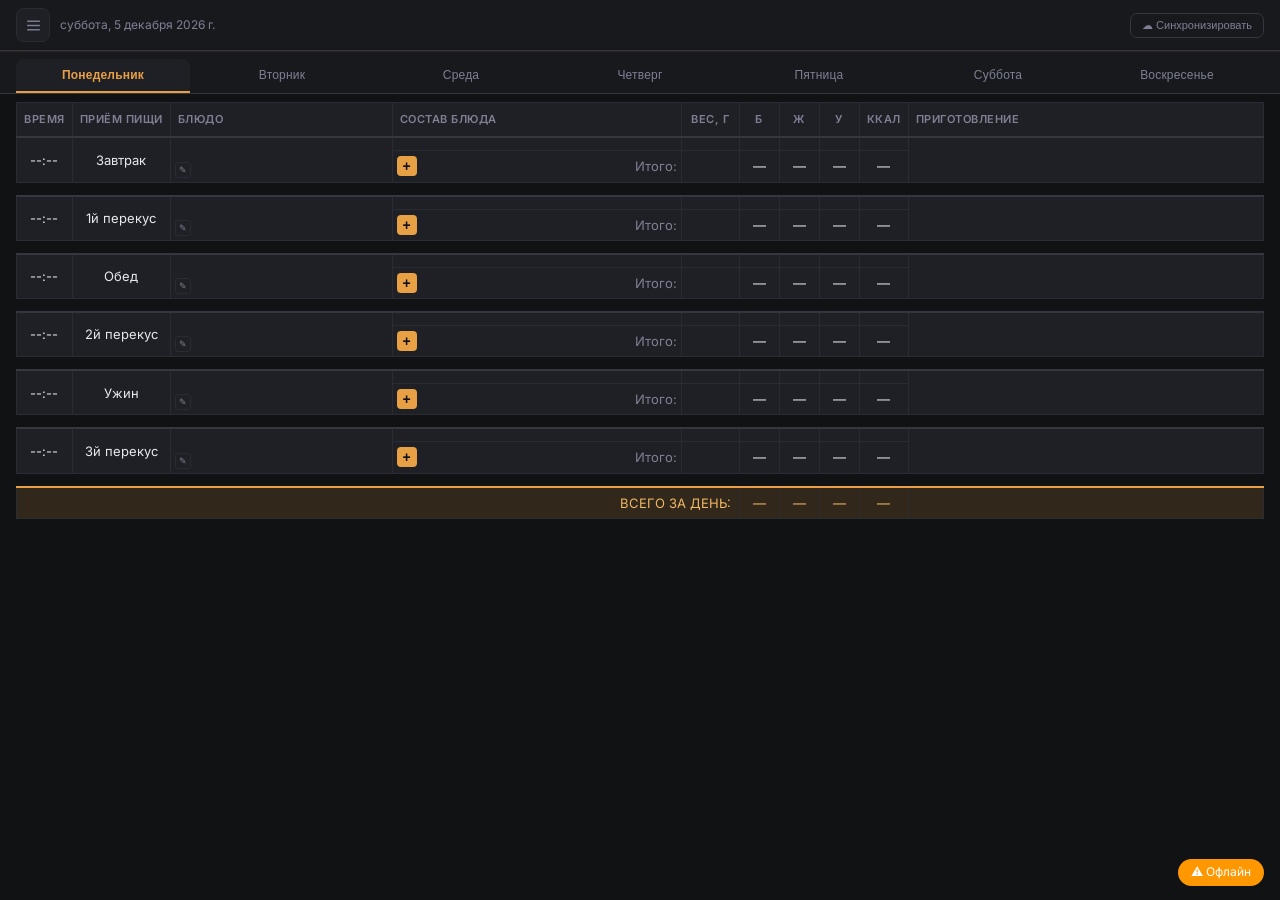
<file: index (5).html>
<!DOCTYPE html>
<html lang="ru">
<head>
<meta charset="UTF-8">
<meta name="viewport" content="width=device-width, initial-scale=1.0">
<title>Меню на неделю</title>
<link rel="preconnect" href="https://fonts.googleapis.com">
<link href="https://fonts.googleapis.com/css2?family=Inter:wght@300;400;500;600;700&display=swap" rel="stylesheet">
<style>
:root {
  /* Base layers — warm dark charcoal, not pure black */
  --bg:      #111214;
  --bg2:     #18191d;
  --bg3:     #1f2025;
  --bg4:     #26272e;
  --bg5:     #2e3038;
  /* Text */
  --text:    #e8e9ed;
  --text2:   #7e8094;
  --text3:   #52546a;
  /* Accent — warm amber/gold */
  --accent:  #e8a045;
  --accent2: #d4903a;
  --accentL: #f0b865;
  --accentDim: rgba(232,160,69,.15);
  /* Borders */
  --border:  #2a2b33;
  --border2: #35363f;
  /* Status */
  --green:   #3fb27f;
  --red:     #e05252;
  --yellow:  #e8a045;
  /* Effects */
  --card-shadow: 0 2px 12px rgba(0,0,0,.5);
  --glow: 0 0 20px rgba(232,160,69,.12);
}
*{margin:0;padding:0;box-sizing:border-box;}
body{font-family:'Inter','Segoe UI',Arial,sans-serif;background:var(--bg);color:var(--text);height:100vh;overflow:hidden;display:flex;flex-direction:column;font-size:13px;line-height:1.4;}
input[type=number]::-webkit-inner-spin-button,
input[type=number]::-webkit-outer-spin-button{-webkit-appearance:none;margin:0;}
input[type=number]{-moz-appearance:textfield;}

/* ── TOPBAR ── */
#topbar{display:flex;align-items:center;gap:10px;padding:8px 16px;background:var(--bg2);border-bottom:1px solid var(--border2);flex-shrink:0;position:relative;z-index:200;box-shadow:0 1px 0 rgba(232,160,69,.08);}
#sectionsBtn{width:34px;height:34px;background:var(--bg3);border:1px solid var(--border);border-radius:8px;cursor:pointer;display:flex;align-items:center;justify-content:center;flex-shrink:0;position:relative;transition:border-color .2s,background .2s;}
#sectionsBtn:hover{border-color:var(--accentL);background:var(--bg4);}
#sectionsBtn svg{width:17px;height:17px;stroke:var(--text2);stroke-width:2;fill:none;}
#sectionsBtn:hover svg{stroke:var(--accentL);}
.s-tip{position:absolute;left:42px;top:50%;transform:translateY(-50%);background:var(--bg3);border:1px solid var(--border2);border-radius:5px;padding:3px 9px;font-size:11px;color:var(--text2);white-space:nowrap;pointer-events:none;opacity:0;transition:opacity .15s;}
#sectionsBtn:hover .s-tip{opacity:1;}
#navDropdown{position:absolute;top:50px;left:16px;background:var(--bg3);border:1px solid var(--border2);border-radius:12px;padding:5px;min-width:230px;z-index:500;box-shadow:0 8px 32px rgba(0,0,0,.6),var(--glow);display:none;}
#navDropdown.open{display:block;}
.nav-item{display:flex;align-items:center;gap:9px;padding:9px 12px;border-radius:8px;cursor:pointer;color:var(--text2);font-size:13px;transition:background .15s,color .15s;}
.nav-item:hover{background:var(--bg4);color:var(--text);}
.nav-item.active{background:var(--accentDim);color:var(--accentL);border-left:2px solid var(--accent);}
#topDate{font-size:12px;color:var(--text2);}
.sync-btn{margin-left:auto;background:transparent;border:1px solid var(--border2);border-radius:7px;color:var(--text2);padding:5px 11px;cursor:pointer;font-size:11px;transition:border-color .2s,color .2s;}
.sync-btn:hover{border-color:var(--accentL);color:var(--accentL);}

/* ── DAY TABS ── */
#dayTabsWrap{flex-shrink:0;background:var(--bg2);border-bottom:1px solid var(--border2);padding:8px 16px 0;}
#dayTabs{display:flex;gap:5px;}
.day-btn{padding:9px 0;border:none;background:transparent;color:var(--text2);cursor:pointer;font-size:12px;font-weight:500;border-radius:8px 8px 0 0;border-bottom:2px solid transparent;transition:all .15s;white-space:nowrap;flex:1;text-align:center;letter-spacing:.2px;}
.day-btn:hover{color:var(--text);background:var(--bg3);}
.day-btn.active{color:var(--accent);border-bottom-color:var(--accent);background:var(--bg3);font-weight:600;}

/* ── MAIN / SECTIONS ── */
#main{flex:1;overflow:hidden;}
.section{display:none;height:100%;flex-direction:column;}
.section.active{display:flex;}
.sec-inner{flex:1;overflow-y:auto;padding:16px 20px;}
.sec-title{font-size:16px;font-weight:700;color:var(--accentL);margin-bottom:14px;letter-spacing:.3px;text-transform:uppercase;}

/* ── MENU TABLE ── */
#sec-menu{overflow:hidden;display:flex;flex-direction:column;}
#tableWrap{flex:1;overflow-y:auto;overflow-x:auto;padding:8px 16px 16px;}
#menuTable{width:100%;border-collapse:collapse;font-size:13px;}
#menuTable thead th{background:var(--bg3);color:var(--text2);padding:9px 7px;text-align:center;border:1px solid var(--border);white-space:nowrap;font-weight:600;font-size:11px;text-transform:uppercase;letter-spacing:.5px;position:sticky;top:0;z-index:15;box-shadow:0 2px 0 var(--accent);}
#menuTable tbody td{padding:6px 6px;border:1px solid var(--border);text-align:center;vertical-align:middle;color:var(--text);font-weight:normal;background:var(--bg2);}
#menuTable tbody tr:nth-child(even) td{background:var(--bg3);}

.meal-group-row td{background:var(--bg3)!important;border-top:2px solid var(--border2)!important;}
.meal-total-row td{background:var(--bg3)!important;border-top:1px solid var(--accent)!important;font-weight:600;color:var(--accentL);}
.day-total-row td{background:var(--accentDim)!important;color:var(--accentL)!important;font-weight:700;border-top:2px solid var(--accent)!important;}
.meal-spacer td{height:5px;background:var(--bg)!important;border:none!important;}
.col-time{min-width:55px;width:55px;}
.col-meal{min-width:80px;width:80px;position:relative;}
.col-dish{min-width:100px;text-align:left!important;position:relative;}
.col-ing{text-align:left!important;min-width:130px;}
.col-w{min-width:58px;width:58px;}
.col-num{min-width:40px;width:40px;}
.col-kcal{min-width:48px;width:48px;}
.col-recipe{text-align:left!important;min-width:160px;font-size:11px;color:var(--text2);}
.ing-wrap{display:flex;align-items:center;justify-content:space-between;gap:3px;}
.w-inp{width:50px;padding:2px 4px;border:1px solid var(--border);border-radius:3px;background:var(--bg);color:var(--text);text-align:center;font-size:12px;}
.w-inp:focus{outline:none;border-color:var(--accent);}
.btn-x{width:16px;height:16px;border:1px solid var(--border);border-radius:50%;background:transparent;color:var(--text2);cursor:pointer;font-size:9px;display:inline-flex;align-items:center;justify-content:center;flex-shrink:0;transition:all .15s;}
.btn-x:hover{border-color:var(--red);color:var(--red);}
.btn-q{width:16px;height:16px;border:1px solid var(--yellow);border-radius:50%;background:transparent;color:var(--yellow);cursor:pointer;font-size:9px;display:inline-flex;align-items:center;justify-content:center;flex-shrink:0;font-weight:bold;}
.btn-q:hover{background:var(--yellow);color:#000;}
.not-found-bg{background:rgba(244,67,54,.12)!important;}
.not-found-bg .ing-wrap span{color:var(--red);}
.btn-pencil{width:16px;height:16px;border:1px solid var(--border);border-radius:3px;background:transparent;color:var(--text2);cursor:pointer;font-size:9px;display:inline-flex;align-items:center;justify-content:center;transition:all .15s;position:absolute;left:4px;bottom:4px;}
.btn-pencil:hover{border-color:var(--accent);color:var(--accent);}
.btn-add-ing{width:20px;height:20px;background:var(--accent);color:#111;border:none;border-radius:4px;cursor:pointer;font-size:14px;display:inline-flex;align-items:center;justify-content:center;flex-shrink:0;transition:all .15s;font-weight:700;}
.btn-add-ing:hover{background:var(--accentL);}
.btn-save-meal{opacity:0;width:15px;height:15px;border:1px solid var(--border);border-radius:3px;background:transparent;color:var(--text2);cursor:pointer;font-size:9px;display:inline-flex;align-items:center;justify-content:center;position:absolute;left:4px;bottom:4px;transition:all .15s;}
.col-meal:hover .btn-save-meal{opacity:1;}
.btn-save-meal:hover{border-color:var(--green);color:var(--green);}
.td-time-cell{cursor:pointer;}
.time-val{padding:2px 5px;border-radius:3px;display:inline-block;transition:background .15s;}
.td-time-cell:hover .time-val{background:var(--accent);color:white;}

/* ── DROPDOWN POPUP ── */
.dp{position:fixed;background:var(--bg);border:1px solid var(--border);border-radius:5px;z-index:1000;max-height:200px;overflow-y:auto;min-width:120px;box-shadow:0 4px 12px rgba(0,0,0,.4);}
.dp-i{padding:6px 11px;cursor:pointer;font-size:12px;color:var(--text2);border-bottom:1px solid var(--border);}
.dp-i:last-child{border-bottom:none;}
.dp-i:hover{background:var(--accent);color:white;}

/* ── PARSE: TikTok snap scroll ── */
#sec-parse{overflow:hidden;}
#parseScroller{flex:1;overflow-y:scroll;scroll-snap-type:y mandatory;-webkit-overflow-scrolling:touch;}
.parse-screen{height:100%;scroll-snap-align:start;scroll-snap-stop:always;display:flex;flex-direction:column;overflow:hidden;}

/* Screen 1 — Catalog */
.cat-screen-inner{flex:1;display:flex;gap:14px;padding:14px;overflow:hidden;}
.cat-panel{background:var(--bg2);border:1px solid var(--border2);border-radius:12px;overflow:hidden;display:flex;flex-direction:column;flex:1;box-shadow:var(--card-shadow);}
.cat-panel-hdr{padding:10px 14px;font-weight:600;font-size:11px;color:var(--accent);background:var(--bg3);border-bottom:1px solid var(--border2);letter-spacing:.6px;text-transform:uppercase;flex-shrink:0;}
.cat-panel-body{flex:1;overflow-y:auto;}
.cat-row{display:flex;align-items:center;padding:8px 12px;cursor:pointer;gap:7px;transition:background .1s;border-bottom:1px solid var(--border);}
.cat-row:hover{background:var(--bg4);}
.cat-tog{width:14px;height:14px;display:flex;align-items:center;justify-content:center;color:var(--text2);font-size:9px;flex-shrink:0;transition:transform .2s;}
.cat-tog.open{transform:rotate(90deg);color:var(--accent);}
.cat-ck{width:14px;height:14px;border:2px solid var(--border);border-radius:3px;flex-shrink:0;display:flex;align-items:center;justify-content:center;transition:all .15s;}
.cat-ck:hover{border-color:var(--accent);}
.cat-ck.on{background:var(--accent);border-color:var(--accent);}
.cat-ck.on::after{content:'✓';color:white;font-size:9px;font-weight:700;}
.cat-nm{flex:1;font-size:13px;}
.cat-ch{display:none;background:var(--bg);}
.cat-ch.open{display:block;}
.cat-ch .cat-row{padding-left:28px;}
.cat-ch .cat-ch .cat-row{padding-left:44px;}
.load-row{padding:9px 13px;color:var(--text2);font-size:12px;display:flex;align-items:center;gap:7px;}
.spin{width:11px;height:11px;border:2px solid var(--border);border-top-color:var(--accent);border-radius:50%;animation:spin .7s linear infinite;flex-shrink:0;}
@keyframes spin{to{transform:rotate(360deg);}}
.sel-panel{background:var(--bg2);border:1px solid var(--border2);border-radius:12px;overflow:hidden;display:flex;flex-direction:column;width:220px;flex-shrink:0;box-shadow:var(--card-shadow);}
.sel-tag{display:flex;align-items:center;gap:7px;padding:6px 9px;background:var(--bg);border:1px solid var(--border);border-radius:5px;margin:5px;}
.sel-tag .tn{flex:1;font-size:12px;}
.sel-tag .tr{cursor:pointer;color:var(--text2);font-size:15px;line-height:1;}
.sel-tag .tr:hover{color:var(--red);}
.sel-empty{padding:24px;text-align:center;color:var(--text2);font-size:12px;}
.btn-exp{margin:8px;padding:9px;background:var(--accentDim);color:var(--accentL);border:1px solid rgba(232,160,69,.25);border-radius:8px;font-size:12px;font-weight:500;cursor:pointer;width:calc(100% - 16px);transition:all .15s;}
.btn-exp:hover{background:var(--accent);color:#111;border-color:var(--accent);}
.btn-exp:disabled{background:transparent;color:var(--text3);cursor:not-allowed;border:1px solid var(--border);}
.prog-bar{height:3px;background:var(--border);flex-shrink:0;}
.prog-fill{height:100%;background:var(--accent);transition:width .3s;width:0%;}
.parse-status{font-size:11px;color:var(--text2);padding:3px 14px;flex-shrink:0;}
.screen-nav{display:flex;align-items:center;justify-content:space-between;padding:8px 16px;background:var(--bg3);border-bottom:1px solid var(--border2);flex-shrink:0;}
.screen-nav h3{font-size:11px;font-weight:600;color:var(--accent);text-transform:uppercase;letter-spacing:.7px;}
.screen-nav-hint{font-size:11px;color:var(--text2);}

/* Screen 2 — Products table */
.prod-screen-inner{flex:1;overflow:auto;padding:0 14px 14px;background:var(--bg);}
.prod-table thead{background:var(--bg3);}
.prod-table thead th{top:0;position:sticky;}
/* same for menu table - prevent row bleed through */
#tableWrap{position:relative;}
.discount-badge{display:inline-block;background:var(--red);color:white;font-size:10px;font-weight:700;padding:1px 4px;border-radius:3px;margin-left:4px;}
.photo-thumb{width:28px;height:28px;border-radius:5px;background:var(--bg3);border:1px solid var(--border);display:flex;align-items:center;justify-content:center;cursor:pointer;font-size:12px;position:relative;transition:border-color .15s;}
.photo-thumb:hover{border-color:var(--accent);}
.photo-popup{display:none;position:absolute;left:34px;top:50%;transform:translateY(-50%);z-index:999;background:var(--bg2);border:1px solid var(--border);border-radius:8px;padding:5px;box-shadow:0 8px 24px rgba(0,0,0,.5);pointer-events:none;}
.photo-thumb:hover .photo-popup{display:block;}
.photo-popup img{width:150px;height:150px;object-fit:contain;border-radius:5px;display:block;}
.prod-table{width:100%;border-collapse:collapse;font-size:12px;}
.prod-table th{background:var(--bg3);color:var(--text2);padding:8px 6px;text-align:center;border-left:1px solid var(--border);border-right:1px solid var(--border);border-top:1px solid var(--border);border-bottom:2px solid var(--accent);white-space:nowrap;position:sticky;top:0;z-index:5;font-size:11px;text-transform:uppercase;letter-spacing:.3px;}
.prod-table td{padding:5px 6px;border:1px solid var(--border);}
.prod-table tr.prod-row:nth-child(odd){background:var(--bg2);}
.prod-table tr.prod-row:nth-child(even){background:var(--bg3);}
.cat-hdr-row td{background:var(--bg4)!important;color:var(--accentL)!important;font-weight:700;cursor:pointer;font-size:12px;padding:7px 10px;border-top:2px solid var(--border2)!important;letter-spacing:.2px;}
.cat-hdr-row td:first-child::before{content:'▶ ';font-size:10px;}
.cat-hdr-row.open td:first-child::before{content:'▼ ';}
.prod-row.hidden{display:none;}
.cb-m{width:14px;height:14px;accent-color:var(--accent);cursor:pointer;}
.td-orig{color:var(--text2);text-decoration:line-through;font-size:11px;white-space:nowrap;}
.td-kg{color:var(--text2);font-size:11px;white-space:nowrap;}
.td-price{white-space:nowrap;font-weight:600;}

/* Screen 3 — Lists */
.lists-screen-inner{flex:1;display:flex;gap:14px;padding:14px;overflow:hidden;}
.lists-left{display:flex;flex-direction:column;gap:10px;flex:1;overflow-y:auto;}
.lists-right{width:260px;flex-shrink:0;display:flex;flex-direction:column;gap:0;}
.list-block{background:var(--bg2);border:1px solid var(--border2);border-radius:12px;overflow:hidden;display:flex;flex-direction:column;box-shadow:var(--card-shadow);}
.list-block-hdr{padding:9px 13px;background:var(--bg3);border-bottom:1px solid var(--border2);font-weight:600;font-size:11px;color:var(--accent);text-transform:uppercase;letter-spacing:.6px;}
.list-block-body{flex:1;overflow-y:auto;padding:8px 10px;min-height:60px;}
.list-block-body ul{list-style:none;}
.list-block-body li{font-size:12px;line-height:1.9;color:var(--text2);}
.list-block-btns{display:flex;gap:5px;padding:6px 8px;border-top:1px solid var(--border);flex-wrap:wrap;}
.btn-dl{flex:1;padding:5px 7px;background:transparent;color:var(--text2);border:1px solid var(--border);border-radius:6px;cursor:pointer;font-size:11px;font-weight:normal;transition:all .15s;}
.btn-dl:hover{border-color:var(--accentL);color:var(--accentL);}
.btn-notes{flex:1;padding:5px 7px;background:transparent;border:1px solid var(--border);color:var(--text2);border-radius:6px;cursor:pointer;font-size:11px;transition:all .15s;}
.btn-notes:hover{border-color:var(--accentL);color:var(--accentL);}
.lists-right .list-block{flex:1;}

/* ── SAVED RECIPES ── */
.saved-group{background:var(--bg2);border:1px solid var(--border2);border-radius:12px;margin-bottom:12px;overflow:hidden;box-shadow:var(--card-shadow);}
.saved-group-hdr{display:flex;align-items:center;justify-content:space-between;padding:12px 16px;cursor:pointer;transition:background .15s;}
.saved-group-hdr:hover{background:var(--bg3);}
.saved-group-hdr h3{font-size:12px;font-weight:700;text-transform:uppercase;letter-spacing:.5px;color:var(--accent);}
.saved-group-body{padding:12px;display:grid;grid-template-columns:repeat(4,1fr);gap:10px;}
.saved-group-body.collapsed{display:none;}
.recipe-card{background:var(--bg3);border:1px solid var(--border2);border-radius:10px;padding:12px;box-shadow:0 2px 8px rgba(0,0,0,.3);}
.recipe-card h4{font-size:13px;font-weight:bold;margin-bottom:5px;}
.rc-kbju{font-size:11px;color:var(--text2);margin-bottom:6px;}
.rc-ings{font-size:11px;color:var(--text2);line-height:1.6;margin-bottom:8px;}
.btn-to-menu{width:100%;padding:6px;background:var(--accentDim);color:var(--accentL);border:1px solid rgba(232,160,69,.3);border-radius:5px;cursor:pointer;font-size:12px;margin-bottom:5px;font-weight:500;transition:all .15s;}
.btn-to-menu:hover{background:var(--accent);color:#111;border-color:var(--accent);}

/* ── KBJU TABLE ── */
.kbju-tbl{width:100%;border-collapse:collapse;font-size:13px;}
.kbju-tbl th{background:var(--bg3);color:var(--text2);padding:9px 7px;text-align:center;border:1px solid var(--border);border-bottom:2px solid var(--accent);cursor:pointer;user-select:none;white-space:nowrap;font-size:11px;text-transform:uppercase;letter-spacing:.4px;}
.kbju-tbl th:hover{background:var(--bg4);color:var(--accentL);}
.kbju-tbl td{padding:6px 7px;border:1px solid var(--border);background:var(--bg2);}
.kbju-tbl tr:nth-child(even):not(.arc-hdr) td{background:var(--bg3);}
.arc-hdr td{background:var(--bg)!important;color:var(--text2);font-style:italic;font-size:12px;padding:7px 9px;}
.price-cell{display:flex;align-items:center;gap:5px;}
.p-badge{width:15px;height:15px;border-radius:50%;font-size:9px;font-weight:bold;display:inline-flex;align-items:center;justify-content:center;cursor:pointer;flex-shrink:0;}
.p-badge.up{background:rgba(244,67,54,.12);border:1px solid var(--red);color:var(--red);}
.p-badge.dn{background:rgba(76,175,80,.12);border:1px solid var(--green);color:var(--green);}
.p-badge.eq{background:var(--bg2);border:1px solid var(--border);color:var(--text2);}
.p-date{font-size:10px;color:var(--text2);}

/* ── COST TABLE ── */
.cost-tbl{width:100%;border-collapse:collapse;font-size:13px;margin-top:14px;}
.cost-tbl th{background:var(--bg3);color:var(--text2);padding:9px 9px;text-align:left;border:1px solid var(--border);border-bottom:2px solid var(--accent);font-size:11px;text-transform:uppercase;letter-spacing:.4px;}
.cost-tbl td{padding:7px 9px;border:1px solid var(--border);background:var(--bg2);}
.cost-tbl tr:nth-child(even) td{background:var(--bg3);}
.cost-total td{background:var(--accentDim)!important;color:var(--accentL)!important;font-weight:700;border-top:2px solid var(--accent)!important;}

/* ── FORMS / MODALS ── */
.ctrl-btn{padding:7px 15px;background:var(--bg4);color:var(--text2);border:1px solid var(--border2);border-radius:7px;cursor:pointer;font-size:12px;font-weight:400;transition:all .15s;letter-spacing:.2px;}
.ctrl-btn:hover{background:var(--accentDim);color:var(--accentL);border-color:var(--accent);}
.ctrl-btn.sec{background:transparent;border:1px solid var(--border);color:var(--text3);}
.ctrl-btn.sec:hover{border-color:var(--accent);color:var(--accent);}
.ctrl-btn.red{background:transparent;border:1px solid rgba(224,82,82,.4);color:var(--red);}
.ctrl-btn.red:hover{background:rgba(224,82,82,.15);border-color:var(--red);}
.ctrl-btn.prim{background:var(--accent);color:#111;border-color:var(--accent);font-weight:600;}
.ctrl-btn.prim:hover{background:var(--accentL);}
.ctrl-btn:disabled{background:transparent;color:var(--text3);cursor:not-allowed;border:1px solid var(--border);}
.modal-ov{display:none;position:fixed;inset:0;background:rgba(0,0,0,.6);z-index:2000;align-items:center;justify-content:center;}
.modal-ov.open{display:flex;}
.modal-box{background:var(--bg3);border:1px solid var(--border2);border-radius:14px;padding:26px;min-width:340px;max-width:520px;width:90%;max-height:90vh;overflow-y:auto;box-shadow:var(--card-shadow);}
.modal-title{font-size:16px;font-weight:700;color:var(--accentL);margin-bottom:18px;text-align:center;letter-spacing:.3px;}
.fg{margin-bottom:11px;}
.fl{font-size:12px;color:var(--text2);margin-bottom:3px;display:block;}
.fi{background:var(--bg2);border:1px solid var(--border);border-radius:7px;padding:8px 10px;color:var(--text);font-family:'Segoe UI',Arial,sans-serif;font-size:13px;width:100%;}
.fi:focus{outline:none;border-color:var(--accentL);}
.fgrid{display:grid;grid-template-columns:1fr 1fr;gap:9px;}
.m-btns{display:flex;gap:9px;justify-content:center;margin-top:18px;}
#psInput{width:100%;background:var(--bg);border:1px solid var(--border);border-radius:5px;padding:7px 9px;color:var(--text);font-size:13px;margin-bottom:9px;}
#psInput:focus{outline:none;border-color:var(--accent);}
#psWrap{max-height:360px;overflow-y:auto;border:1px solid var(--border);border-radius:5px;}
.ps-tbl{width:100%;border-collapse:collapse;font-size:12px;}
.ps-tbl th{background:var(--accent);color:white;padding:7px 9px;text-align:center;border:1px solid var(--border);position:sticky;top:0;}
.ps-tbl td{padding:5px 9px;border:1px solid var(--border);cursor:pointer;}
.ps-tbl tr:hover td{background:var(--accent);color:white;}
#recipeTA{width:100%;height:280px;background:var(--bg);border:1px solid var(--border);border-radius:5px;padding:11px;color:var(--text);font-family:'Segoe UI',Arial,sans-serif;font-size:13px;line-height:1.7;resize:vertical;}
#recipeTA:focus{outline:none;border-color:var(--accent);}
.tmpl{background:var(--bg);border:1px solid var(--border);border-radius:5px;padding:12px;font-size:12px;line-height:1.9;color:var(--text2);}
.tmpl .kw{color:var(--accent);font-weight:bold;}
#notesArea{flex:1;width:100%;min-height:280px;background:var(--bg2);border:1px solid var(--border);border-radius:7px;padding:16px;color:var(--text);font-family:'Segoe UI',Arial,sans-serif;font-size:14px;line-height:1.8;resize:none;}
#notesArea:focus{outline:none;border-color:var(--accent);}

/* ── SCROLLBAR ── */
::-webkit-scrollbar{width:5px;height:5px;}
::-webkit-scrollbar-track{background:var(--bg);}
::-webkit-scrollbar-thumb{background:var(--border);border-radius:3px;}
::-webkit-scrollbar-thumb:hover{background:var(--text2);}

/* ── MOBILE ── */
@media(max-width:900px){
  #tableWrap{padding:8px 8px 12px;}
  #menuTable{font-size:11px;}
  #menuTable th,#menuTable td{padding:4px 3px;font-size:10px;}
  .col-recipe{display:none;}
  .cat-screen-inner,.lists-screen-inner{flex-direction:column;}
  .sel-panel{width:100%;max-height:160px;}
  .lists-right{width:100%;}
  .saved-group-body{grid-template-columns:1fr 1fr!important;}
  .fgrid{grid-template-columns:1fr;}
}
@media(max-width:560px){
  .col-num{display:none;}
  .saved-group-body{grid-template-columns:1fr!important;}
  #menuTable{font-size:10px;}
}
</style>
</head>
<body>

<div id="topbar">
  <div id="sectionsBtn" onclick="toggleNav()">
    <svg viewBox="0 0 24 24"><line x1="3" y1="6" x2="21" y2="6"/><line x1="3" y1="12" x2="21" y2="12"/><line x1="3" y1="18" x2="21" y2="18"/></svg>
    <span class="s-tip">Разделы</span>
  </div>
  <div id="topDate"></div>
  <button class="sync-btn" onclick="doSync()">☁ Синхронизировать</button>
</div>

<div id="navDropdown">
  <div class="nav-item active" data-sec="menu"    onclick="goSec('menu')">📅 Главное окно меню</div>
  <div class="nav-item"        data-sec="parse"   onclick="goSec('parse')">🛒 Парсинг продуктов</div>
  <div class="nav-item"        data-sec="recipes" onclick="goSec('recipes')">📥 Загрузка рецептов</div>
  <div class="nav-item"        data-sec="saved"   onclick="goSec('saved')">💾 Сохранённые рецепты</div>
  <div class="nav-item"        data-sec="cost"    onclick="goSec('cost')">💰 Стоимость рецептов</div>
  <div class="nav-item"        data-sec="kbju"    onclick="goSec('kbju')">📊 Таблица КБЖУ</div>
  <div class="nav-item"        data-sec="notes"   onclick="goSec('notes')">📝 Заметки</div>
</div>

<div id="dayTabsWrap">
  <div id="dayTabs"></div>
</div>

<div id="main">

  <!-- ═══ MENU ═══ -->
  <div id="sec-menu" class="section active">
    <div id="tableWrap">
      <table id="menuTable">
        <thead><tr>
          <th class="col-time">Время</th>
          <th class="col-meal">Приём пищи</th>
          <th class="col-dish">Блюдо</th>
          <th class="col-ing">Состав блюда</th>
          <th class="col-w">Вес, г</th>
          <th class="col-num">Б</th>
          <th class="col-num">Ж</th>
          <th class="col-num">У</th>
          <th class="col-kcal">Ккал</th>
          <th class="col-recipe">Приготовление</th>
        </tr></thead>
        <tbody id="menuBody"></tbody>
      </table>
    </div>
  </div>

  <!-- ═══ PARSE ═══ -->
  <div id="sec-parse" class="section">
    <div id="parseScroller">

      <!-- Screen 1: Catalog -->
      <div class="parse-screen">
        <div class="screen-nav">
          <h3>🗂 Область 1 — Каталог</h3>
          <span class="screen-nav-hint">Прокрутите вниз → товары</span>
        </div>
        <div class="prog-bar"><div class="prog-fill" id="parseProg"></div></div>
        <div class="parse-status" id="parseStatus"></div>
        <div class="cat-screen-inner">
          <div class="cat-panel">
            <div class="cat-panel-hdr">📂 Каталог категорий Yerevan City</div>
            <div class="cat-panel-body" id="catalogPanel">
              <div class="load-row"><div class="spin"></div> Загрузка...</div>
            </div>
          </div>
          <div class="sel-panel">
            <div class="cat-panel-hdr">✅ Выбранные категории</div>
            <div class="cat-panel-body" id="selectedPanel">
              <div class="sel-empty">Отметьте категории слева</div>
            </div>
            <button class="btn-exp" id="exportBtn" onclick="exportData()" disabled>⬇ Выгрузить</button>
          </div>
        </div>
      </div>

      <!-- Screen 2: Products table -->
      <div class="parse-screen">
        <div class="screen-nav">
          <h3>📋 Область 2 — Товары</h3>
          <div style="display:flex;align-items:center;gap:10px;">
            <span id="parsedCount" style="font-size:12px;color:var(--text2);">0 товаров</span>
            <span class="screen-nav-hint">↑ каталог · ↓ корзина</span>
          </div>
        </div>
        <div class="prod-screen-inner">
          <table class="prod-table" id="prodTable">
            <thead><tr>
              <th style="text-align:left;min-width:100px">Категория</th>
              <th style="width:34px">Фото</th>
              <th style="text-align:left;min-width:160px">Название</th>
              <th style="white-space:nowrap">Цена</th>
              <th style="white-space:nowrap">До скидки</th>
              <th style="white-space:nowrap">1 ед.</th>
              <th style="width:50px">Пер.</th>
              <th style="width:50px">Завт.</th>
              <th style="width:50px">Обед</th>
              <th style="width:50px">Ужин</th>
            </tr></thead>
            <tbody id="prodBody"></tbody>
          </table>
        </div>
      </div>

      <!-- Screen 3: Lists / basket -->
      <div class="parse-screen">
        <div class="screen-nav">
          <h3>🧺 Область 3 — Корзина</h3>
          <span class="screen-nav-hint">↑ назад к товарам</span>
        </div>
        <div class="lists-screen-inner">
          <div class="lists-left">
            <div style="display:grid;grid-template-columns:1fr 1fr;gap:10px;flex:1;">
              <div class="list-block">
                <div class="list-block-hdr">Перекус</div>
                <div class="list-block-body"><ul id="lst-snack"></ul></div>
                <div class="list-block-btns">
                  <button class="btn-dl" onclick="dlList('snack','Перекус')">⬇ Скачать</button>
                </div>
              </div>
              <div class="list-block">
                <div class="list-block-hdr">Завтрак</div>
                <div class="list-block-body"><ul id="lst-breakfast"></ul></div>
                <div class="list-block-btns">
                  <button class="btn-dl" onclick="dlList('breakfast','Завтрак')">⬇ Скачать</button>
                </div>
              </div>
              <div class="list-block">
                <div class="list-block-hdr">Обед</div>
                <div class="list-block-body"><ul id="lst-lunch"></ul></div>
                <div class="list-block-btns">
                  <button class="btn-dl" onclick="dlList('lunch','Обед')">⬇ Скачать</button>
                </div>
              </div>
              <div class="list-block">
                <div class="list-block-hdr">Ужин</div>
                <div class="list-block-body"><ul id="lst-dinner"></ul></div>
                <div class="list-block-btns">
                  <button class="btn-dl" onclick="dlList('dinner','Ужин')">⬇ Скачать</button>
                </div>
              </div>
            </div>
          </div>
          <div class="lists-right">
            <div class="list-block" style="flex:1;">
              <div class="list-block-hdr">Общий список</div>
              <div class="list-block-body"><ul id="lst-all"></ul></div>
              <div class="list-block-btns" style="flex-direction:column;gap:5px;">
                <button class="btn-dl" onclick="dlList('all','Общий_список')">⬇ Скачать</button>
                <button class="btn-dl" onclick="saveListToNotes('all','Общий список')">📝 В заметки</button>
                <button class="btn-dl" onclick="transferToKbju()">↗ В таблицу КБЖУ</button>
              </div>
            </div>
          </div>
        </div>
      </div>

    </div><!-- /parseScroller -->
  </div><!-- /sec-parse -->

  <!-- ═══ RECIPES ═══ -->
  <div id="sec-recipes" class="section">
    <div class="sec-inner">
      <div class="sec-title">Загрузка рецептов</div>
      <div style="display:grid;grid-template-columns:1fr 1fr;gap:18px;">
        <div>
          <label class="fl" style="font-size:13px;margin-bottom:7px;">Вставьте рецепты из буфера</label>
          <textarea id="recipeTA" placeholder="Вставьте рецепты..."></textarea>
          <div style="display:flex;gap:9px;margin-top:10px;">
            <button class="ctrl-btn" onclick="parseRecipes()">Загрузить в меню</button>
            <button class="ctrl-btn sec" onclick="document.getElementById('recipeTA').value=''">Очистить</button>
          </div>
          <div id="recipeLog" style="margin-top:9px;font-size:12px;line-height:1.8;"></div>
        </div>
        <div>
          <label class="fl" style="font-size:13px;margin-bottom:7px;">Шаблон формата</label>
          <div class="tmpl">
            <span class="kw">===</span><br>
            <span class="kw">Завтрак</span><br>
            <span class="kw">Понедельник</span><br>
            Омлет с овощами<br>
            <span class="kw">Состав:</span><br>
            Яйца – 100 г<br>
            Кабачки – 100 г<br>
            <span class="kw">КБЖУ:</span> 360 Ккал <span style="color:var(--text2);font-size:11px;">(игнорируется)</span><br>
            <span class="kw">Приготовление:</span><br>
            Обжарить на сковороде...<br>
            <span class="kw">===</span>
          </div>
        </div>
      </div>
    </div>
  </div>

  <!-- ═══ SAVED ═══ -->
  <div id="sec-saved" class="section">
    <div class="sec-inner">
      <div class="sec-title">Сохранённые рецепты</div>
      <div id="savedGroups"></div>
    </div>
  </div>

  <!-- ═══ COST ═══ -->
  <div id="sec-cost" class="section">
    <div class="sec-inner">
      <div style="display:flex;align-items:center;justify-content:space-between;margin-bottom:4px;">
        <div class="sec-title" style="margin-bottom:0;">Стоимость на неделю</div>
        <button class="ctrl-btn" onclick="calcCosts()">Пересчитать</button>
      </div>
      <table class="cost-tbl"><thead><tr>
        <th>Продукт</th><th>Нужно (г)</th><th>Упаковка/тип</th><th>К покупке</th><th>Стоимость</th>
      </tr></thead><tbody id="costBody"></tbody></table>
    </div>
  </div>

  <!-- ═══ KBJU ═══ -->
  <div id="sec-kbju" class="section">
    <div class="sec-inner">
      <div style="display:flex;align-items:center;justify-content:space-between;margin-bottom:14px;flex-wrap:wrap;gap:9px;">
        <div class="sec-title" style="margin-bottom:0;">Таблица КБЖУ</div>
        <div style="display:flex;gap:7px;flex-wrap:wrap;">
          <input id="kbjuSearch" type="text" placeholder="Поиск..." class="fi" style="width:180px;" oninput="renderKbju()">
          <button class="ctrl-btn sec" onclick="loadKbjuFile()" title="Загрузить .txt/.csv">📂 Файл</button>
          <button class="ctrl-btn sec" onclick="openModal('pasteKbjuModal')" title="Вставить список с КБЖУ">📋 Вставить КБЖУ</button>
          <button class="ctrl-btn" onclick="openAddProd(null)">+ Добавить</button>
        </div>
      </div>
      <div style="overflow:auto;">
        <table class="kbju-tbl">
          <thead><tr>
            <th>№</th>
            <th onclick="sortK('name')" style="text-align:left;cursor:pointer;">Продукт ⇅</th>
            <th onclick="sortK('proteins')">Б ⇅</th>
            <th onclick="sortK('fats')">Ж ⇅</th>
            <th onclick="sortK('carbs')">У ⇅</th>
            <th onclick="sortK('calories')">Ккал ⇅</th>
            <th>Цена</th>
            <th>Действие</th>
          </tr></thead>
          <tbody id="kbjuBody"></tbody>
        </table>
      </div>
    </div>
  </div>

  <!-- ═══ NOTES ═══ -->
  <div id="sec-notes" class="section">
    <div class="sec-inner" style="display:flex;flex-direction:column;">
      <div class="sec-title">Заметки</div>
      <div id="notesListWrap" style="margin-bottom:10px;"></div>
      <textarea id="notesArea" placeholder="Ваши личные заметки..." oninput="saveNotes()"></textarea>
    </div>
  </div>

</div><!-- /main -->

<!-- ═══ MODALS ═══ -->

<!-- Add/Edit product -->
<div id="addProdModal" class="modal-ov">
  <div class="modal-box">
    <div class="modal-title" id="addProdTitle">Добавить продукт</div>
    <div class="fg"><label class="fl">Название</label><input id="npN" class="fi" type="text" placeholder="Яйца"></div>
    <div class="fgrid">
      <div class="fg"><label class="fl">Белки (г/100г)</label><input id="npB" class="fi" type="number" step="0.1"></div>
      <div class="fg"><label class="fl">Жиры (г/100г)</label><input id="npJ" class="fi" type="number" step="0.1"></div>
      <div class="fg"><label class="fl">Углеводы (г/100г)</label><input id="npU" class="fi" type="number" step="0.1"></div>
      <div class="fg"><label class="fl">Ккал (на 100г)</label><input id="npK" class="fi" type="number" step="0.1"></div>
    </div>
    <div class="fg"><label class="fl">Тип цены</label>
      <select id="npPT" class="fi" onchange="togglePackRow()">
        <option value="kg">За 1 кг (весовой)</option>
        <option value="pack">За упаковку</option>
      </select>
    </div>
    <div class="fg"><label class="fl">Цена (֏)</label><input id="npP" class="fi" type="number" step="1"></div>
    <div class="fg" id="npPR" style="display:none;"><label class="fl">Вес упаковки (г)</label><input id="npPW" class="fi" type="number" step="1" placeholder="850"></div>
    <div class="m-btns">
      <button class="ctrl-btn" onclick="saveProd()">Сохранить</button>
      <button class="ctrl-btn red" id="npDel" style="display:none;" onclick="delProd()">Удалить</button>
      <button class="ctrl-btn sec" onclick="closeModal('addProdModal')">Отмена</button>
    </div>
  </div>
</div>

<!-- Price history -->
<div id="priceHistModal" class="modal-ov">
  <div class="modal-box">
    <div class="modal-title" id="phTitle">История цен</div>
    <canvas id="phCanvas" width="440" height="180" style="width:100%;border-radius:5px;background:var(--bg);display:block;"></canvas>
    <div id="phList" style="margin-top:10px;font-size:12px;line-height:2;color:var(--text2);max-height:140px;overflow-y:auto;"></div>
    <div class="m-btns"><button class="ctrl-btn sec" onclick="closeModal('priceHistModal')">Закрыть</button></div>
  </div>
</div>

<!-- Product select for menu -->
<div id="prodSelModal" class="modal-ov">
  <div class="modal-box" style="max-width:620px;width:95%;">
    <div class="modal-title">Выбрать ингредиент</div>
    <input id="psInput" type="text" placeholder="Поиск продукта..." oninput="filterPS()">
    <div id="psWrap">
      <table class="ps-tbl">
        <thead><tr><th style="text-align:left">Продукт</th><th>Б</th><th>Ж</th><th>У</th><th>Ккал</th></tr></thead>
        <tbody id="psBody"></tbody>
      </table>
    </div>
    <div class="m-btns"><button class="ctrl-btn sec" onclick="closeModal('prodSelModal')">Отмена</button></div>
  </div>
</div>

<!-- Rename dish -->
<div id="renameDishModal" class="modal-ov">
  <div class="modal-box" style="max-width:380px;">
    <div class="modal-title">Переименовать блюдо</div>
    <div class="fg"><input id="rdInput" class="fi" type="text" placeholder="Название блюда"></div>
    <div class="m-btns">
      <button class="ctrl-btn" onclick="confirmRenameDish()">Сохранить</button>
      <button class="ctrl-btn sec" onclick="closeModal('renameDishModal')">Отмена</button>
    </div>
  </div>
</div>

<!-- Add to menu from saved -->
<div id="atmModal" class="modal-ov">
  <div class="modal-box">
    <div class="modal-title">Добавить в меню</div>
    <p id="atmName" style="text-align:center;color:var(--text2);margin-bottom:14px;"></p>
    <div class="fgrid">
      <div class="fg"><label class="fl">День</label>
        <select id="atmDay" class="fi">
          <option>Понедельник</option><option>Вторник</option><option>Среда</option>
          <option>Четверг</option><option>Пятница</option><option>Суббота</option><option>Воскресенье</option>
        </select>
      </div>
      <div class="fg"><label class="fl">Приём пищи</label>
        <select id="atmMeal" class="fi">
          <option>Завтрак</option><option>1й перекус</option><option>Обед</option>
          <option>2й перекус</option><option>Ужин</option><option>3й перекус</option>
        </select>
      </div>
    </div>
    <div class="m-btns">
      <button class="ctrl-btn" onclick="confirmAtm()">Добавить</button>
      <button class="ctrl-btn sec" onclick="closeModal('atmModal')">Отмена</button>
    </div>
  </div>
</div>

<!-- Sync conflicts -->
<div id="syncConflModal" class="modal-ov">
  <div class="modal-box">
    <div class="modal-title">Синхронизация с КБЖУ</div>
    <div id="scConflicts"></div>
    <div id="scSummary" style="font-size:12px;color:var(--text2);margin-top:9px;"></div>
    <div class="m-btns">
      <button class="ctrl-btn" onclick="applySyncDec()">Применить</button>
      <button class="ctrl-btn sec" onclick="closeModal('syncConflModal')">Отмена</button>
    </div>
  </div>
</div>

<!-- Paste КБЖУ -->
<div id="pasteKbjuModal" class="modal-ov">
  <div class="modal-box" style="max-width:580px;width:95%;">
    <div class="modal-title">Вставить список КБЖУ</div>
    <div style="font-size:12px;color:var(--text2);margin-bottom:9px;">
      Формат: <code style="color:var(--accent)">Название[Tab]Б[Tab]Ж[Tab]У[Tab]Ккал</code><br>
      По одному продукту на строку. Если продукт уже есть — обновятся КБЖУ.
    </div>
    <textarea id="pasteKbjuArea" class="fi" style="height:260px;resize:vertical;" placeholder="Яйца куриные&#9;12.7&#9;10.9&#9;0.7&#9;157&#10;Гречка&#9;12.6&#9;3.3&#9;62.1&#9;313"></textarea>
    <div class="m-btns">
      <button class="ctrl-btn" onclick="applyPasteKbju()">Применить</button>
      <button class="ctrl-btn sec" onclick="closeModal('pasteKbjuModal')">Отмена</button>
    </div>
  </div>
</div>

<!-- Notes list item view -->
<div id="notesListModal" class="modal-ov">
  <div class="modal-box" style="max-width:700px;width:95%;">
    <div class="modal-title" id="nlmTitle">Список продуктов</div>
    <div id="nlmBody" style="display:grid;grid-template-columns:1fr 1fr;gap:12px;"></div>
    <div class="m-btns"><button class="ctrl-btn sec" onclick="closeModal('notesListModal')">Закрыть</button></div>
  </div>
</div>

<script>
// ══════════════════════════════════════════════════════════════════
// CONSTANTS & STATE
// ══════════════════════════════════════════════════════════════════
const DAYS  = ['Понедельник','Вторник','Среда','Четверг','Пятница','Суббота','Воскресенье'];
const MEALS = ['Завтрак','1й перекус','Обед','2й перекус','Ужин','3й перекус'];
const WORKER_URL = 'https://my-menu.belovolov-email.workers.dev';

let menuData={}, kbjuTable={}, mealTimes={}, savedRecipes={Завтрак:[],Перекус:[],Обед:[],Ужин:[]}, notes='';
let _parsedRows=[], _parsedCats=[];
let curDay='Понедельник', kSortKey=null, kSortDir=1;
let _editProd=null, _psTarget=null, _atmRec=null, _syncDec=[], _renameTarget=null;

// ══════════════════════════════════════════════════════════════════
// STORAGE — localStorage + KV
// ══════════════════════════════════════════════════════════════════
let _kvTimer=null;
function saveAll(){
  localStorage.setItem('menuData',JSON.stringify(menuData));
  localStorage.setItem('kbjuTable',JSON.stringify(kbjuTable));
  localStorage.setItem('mealTimes',JSON.stringify(mealTimes));
  localStorage.setItem('savedRecipes',JSON.stringify(savedRecipes));
  localStorage.setItem('notes',notes);
  clearTimeout(_kvTimer);
  _kvTimer=setTimeout(syncToKV,1500);
}
function loadAll(){
  try{menuData=JSON.parse(localStorage.getItem('menuData')||'{}')}catch(e){}
  try{kbjuTable=JSON.parse(localStorage.getItem('kbjuTable')||'{}')}catch(e){}
  try{mealTimes=JSON.parse(localStorage.getItem('mealTimes')||'{}')}catch(e){}
  try{savedRecipes=JSON.parse(localStorage.getItem('savedRecipes')||'{"Завтрак":[],"Перекус":[],"Обед":[],"Ужин":[]}')}catch(e){}
  notes=localStorage.getItem('notes')||'';
}
async function syncToKV(){
  try{
    await fetch(WORKER_URL+'/kv/app_data',{method:'POST',headers:{'Content-Type':'application/json'},body:JSON.stringify({menuData,kbjuTable,mealTimes,savedRecipes,notes})});
    showBadge('✓ Сохранено в облаке','#4caf50');
  }catch(e){showBadge('⚠ Только локально','#ff9800');}
}
async function loadFromKV(){
  try{
    const r=await fetch(WORKER_URL+'/kv/app_data');
    const res=await r.json();
    if(res.found&&res.data){
      const d=res.data;
      if(d.menuData&&Object.keys(d.menuData).length>=Object.keys(menuData).length) menuData=d.menuData;
      if(d.kbjuTable&&Object.keys(d.kbjuTable).length>=Object.keys(kbjuTable).length) kbjuTable=d.kbjuTable;
      if(d.mealTimes&&Object.keys(d.mealTimes).length>=Object.keys(mealTimes).length) mealTimes=d.mealTimes;
      if(d.savedRecipes) savedRecipes=d.savedRecipes;
      if(d.notes&&d.notes.length>=notes.length) notes=d.notes;
      localStorage.setItem('menuData',JSON.stringify(menuData));
      localStorage.setItem('kbjuTable',JSON.stringify(kbjuTable));
      localStorage.setItem('mealTimes',JSON.stringify(mealTimes));
      localStorage.setItem('savedRecipes',JSON.stringify(savedRecipes));
      localStorage.setItem('notes',notes);
      showBadge('✓ Загружено из облака','#4a9eff');
      return true;
    }
  }catch(e){showBadge('⚠ Офлайн','#ff9800');}
  return false;
}
async function doSync(){
  const ok=await loadFromKV();
  if(ok){renderMenuDay(curDay);renderKbju();renderSaved();document.getElementById('notesArea').value=notes;}
}
function showBadge(t,c){
  let b=document.getElementById('syncBadge');
  if(!b){b=document.createElement('div');b.id='syncBadge';b.style.cssText='position:fixed;bottom:14px;right:16px;padding:5px 13px;border-radius:20px;font-size:12px;z-index:9999;transition:opacity .5s;pointer-events:none;';document.body.appendChild(b);}
  b.style.background=c;b.style.color='#fff';b.style.opacity='1';b.textContent=t;
  setTimeout(()=>{b.style.opacity='0';},3000);
}

// ══════════════════════════════════════════════════════════════════
// INIT
// ══════════════════════════════════════════════════════════════════
function init(){
  loadAll();
  document.getElementById('topDate').textContent=new Date().toLocaleDateString('ru-RU',{weekday:'long',year:'numeric',month:'long',day:'numeric'});
  document.getElementById('dayTabsWrap').style.display='block';
  buildDayTabs();
  renderMenuDay(curDay);
  renderKbju();
  renderSaved();
  renderNotesLists();
  document.getElementById('notesArea').value=notes;
  loadFromKV().then(ok=>{
    if(ok){renderMenuDay(curDay);renderKbju();renderSaved();renderNotesLists();document.getElementById('notesArea').value=notes;}
  });
  document.addEventListener('click',e=>{
    if(!e.target.closest('#navDropdown')&&!e.target.closest('#sectionsBtn')) document.getElementById('navDropdown').classList.remove('open');
    if(!e.target.closest('.dp')&&!e.target.closest('.btn-q')&&!e.target.closest('.td-time-cell')) document.querySelectorAll('.dp').forEach(d=>d.remove());
  });
  document.addEventListener('keydown',e=>{
    if(e.key==='Escape'){document.querySelectorAll('.modal-ov.open').forEach(m=>m.classList.remove('open'));document.querySelectorAll('.dp').forEach(d=>d.remove());}
  });
  document.querySelectorAll('.modal-ov').forEach(m=>m.addEventListener('click',e=>{if(e.target===m)m.classList.remove('open');}));
}

// ══════════════════════════════════════════════════════════════════
// NAV
// ══════════════════════════════════════════════════════════════════
function toggleNav(){document.getElementById('navDropdown').classList.toggle('open');}
function goSec(sec){
  document.getElementById('navDropdown').classList.remove('open');
  document.querySelectorAll('.section').forEach(s=>s.classList.remove('active'));
  document.getElementById('sec-'+sec).classList.add('active');
  document.querySelectorAll('.nav-item').forEach(i=>i.classList.toggle('active',i.dataset.sec===sec));
  document.getElementById('dayTabsWrap').style.display=sec==='menu'?'block':'none';
  if(sec==='cost') calcCosts();
  if(sec==='kbju') renderKbju();
  if(sec==='saved') renderSaved();
  if(sec==='parse'&&!window._catLoaded){loadTopCats();window._catLoaded=true;}
}

// ══════════════════════════════════════════════════════════════════
// DAY TABS
// ══════════════════════════════════════════════════════════════════
function buildDayTabs(){
  const t=document.getElementById('dayTabs'); t.innerHTML='';
  DAYS.forEach(d=>{
    const b=document.createElement('button'); b.className='day-btn'+(d===curDay?' active':'');
    b.textContent=d; b.onclick=()=>{curDay=d;document.querySelectorAll('.day-btn').forEach(x=>x.classList.remove('active'));b.classList.add('active');renderMenuDay(d);};
    t.appendChild(b);
  });
}

// ══════════════════════════════════════════════════════════════════
// MENU RENDER
// ══════════════════════════════════════════════════════════════════
function renderMenuDay(day){
  const dd=menuData[day]||{}, tb=document.getElementById('menuBody');
  let html='', dayT={p:0,f:0,c:0,k:0};

  MEALS.forEach(meal=>{
    const md=dd[meal], ings=md?md.ingredients:[], time=mealTimes[meal]||'--:--';
    const mealId=`${esc(day)}_${esc(meal)}`;

    // ── Each ingredient gets its own row; first row also has time/meal/dish/recipe cells with rowspan ──
    // We render using a wrapper approach: time+meal+dish+recipe span all ingredient rows + 2 (header+total)
    const rs=ings.length+2; // rowspan: 1 blank header row + ingredient rows + 1 total row

    // ROW 1: time | meal | dish | [first ing or empty] | w | b | j | u | k | recipe
    const firstIng=ings[0];
    html+=`<tr class="meal-group-row">
      <td class="td-time-cell col-time" rowspan="${rs}" onclick="showTimeDp(event,'${esc(meal)}')"><span class="time-val">${time}</span></td>
      <td class="col-meal" rowspan="${rs}" style="vertical-align:middle;text-align:center;position:relative;">${meal}<button class="btn-save-meal" onclick="saveMealRecipe('${esc(day)}','${esc(meal)}')">★</button></td>
      <td class="col-dish" rowspan="${rs}" style="vertical-align:middle;position:relative;">${md&&md.dish?md.dish:''}
        <button class="btn-pencil" onclick="openRenameDish('${esc(day)}','${esc(meal)}')" title="Переименовать блюдо">✎</button>
      </td>
      ${firstIng?renderIngCell(firstIng,0,day,meal):`<td class="col-ing" style="color:var(--text2);font-size:11px;"></td><td class="col-w"></td><td class="col-num"></td><td class="col-num"></td><td class="col-num"></td><td class="col-kcal"></td>`}
      <td class="col-recipe" rowspan="${rs}" style="vertical-align:top;padding-top:7px;">${md&&md.recipe?md.recipe:''}</td>
    </tr>`;
    if(firstIng){dayT.p+=firstIng.proteins||0;dayT.f+=firstIng.fats||0;dayT.c+=firstIng.carbs||0;dayT.k+=firstIng.calories||0;}

    // Remaining ingredient rows
    let mealT={p:firstIng?firstIng.proteins||0:0, f:firstIng?firstIng.fats||0:0, c:firstIng?firstIng.carbs||0:0, k:firstIng?firstIng.calories||0:0};
    for(let i=1;i<ings.length;i++){
      const ing=ings[i];
      html+=`<tr>${renderIngCell(ing,i,day,meal)}</tr>`;
      mealT.p+=ing.proteins||0;mealT.f+=ing.fats||0;mealT.c+=ing.carbs||0;mealT.k+=ing.calories||0;
      dayT.p+=ing.proteins||0;dayT.f+=ing.fats||0;dayT.c+=ing.carbs||0;dayT.k+=ing.calories||0;
    }

    // Total row — has + button on left of "Итого:"
    html+=`<tr class="meal-total-row">
      <td style="text-align:right;padding-right:4px;position:relative;">
        <button class="btn-add-ing" onclick="openPS('${esc(day)}','${esc(meal)}')" title="Добавить ингредиент" style="position:absolute;left:4px;bottom:50%;transform:translateY(50%);">+</button>
        <span style="color:var(--text2);">Итого:</span>
      </td>
      <td></td>
      <td class="col-num">${n1(mealT.p)}</td>
      <td class="col-num">${n1(mealT.f)}</td>
      <td class="col-num">${n1(mealT.c)}</td>
      <td class="col-kcal">${n1(mealT.k)}</td>
    </tr>
    <tr class="meal-spacer"><td colspan="10"></td></tr>`;
  });

  // Day total
  html+=`<tr class="day-total-row">
    <td colspan="5" style="text-align:right;padding-right:8px;">ВСЕГО ЗА ДЕНЬ:</td>
    <td class="col-num">${n1(dayT.p)}</td>
    <td class="col-num">${n1(dayT.f)}</td>
    <td class="col-num">${n1(dayT.c)}</td>
    <td class="col-kcal">${n1(dayT.k)}</td>
    <td></td>
  </tr>`;

  tb.innerHTML=html;
}

function renderIngCell(ing,i,day,meal){
  const nf=ing.status==='not_found';
  return `<td class="col-ing${nf?' not-found-bg':''}">
    <div class="ing-wrap">
      <span>${ing.originalName||ing.name}</span>
      ${nf||ing.status==='partial'
        ?`<button class="btn-q" onclick="showSug(event,'${esc(day)}','${esc(meal)}',${i})">?</button>`
        :`<button class="btn-x" onclick="delIng('${esc(day)}','${esc(meal)}',${i})">✕</button>`}
    </div>
  </td>
  <td class="col-w"><input class="w-inp" type="number" value="${ing.weight}" onchange="updW('${esc(day)}','${esc(meal)}',${i},this.value)"></td>
  <td class="col-num">${n1(ing.proteins)}</td>
  <td class="col-num">${n1(ing.fats)}</td>
  <td class="col-num">${n1(ing.carbs)}</td>
  <td class="col-kcal">${n1(ing.calories)}</td>`;
}

function n1(v){if(!v)return '—';return (Math.round(v*10)/10).toFixed(1);}
function esc(s){return (s||'').replace(/'/g,"\\'");}

function updW(day,meal,idx,val){
  const w=parseFloat(val)||0, ing=menuData[day]?.[meal]?.ingredients?.[idx]; if(!ing)return;
  ing.weight=w;
  if(kbjuTable[ing.name]){const k=kbjuTable[ing.name],r=w/100;ing.proteins=k.proteins*r;ing.fats=k.fats*r;ing.carbs=k.carbs*r;ing.calories=k.calories*r;}
  saveAll();renderMenuDay(curDay);
}
function delIng(day,meal,idx){
  if(!confirm('Удалить ингредиент?'))return;
  menuData[day][meal].ingredients.splice(idx,1);saveAll();renderMenuDay(curDay);
}

// Time dropdown
function showTimeDp(e,meal){
  e.stopPropagation();document.querySelectorAll('.dp').forEach(d=>d.remove());
  const dp=document.createElement('div');dp.className='dp';dp.style.minWidth='75px';
  for(let h=5;h<=23;h++){const t=String(h).padStart(2,'0')+':00',it=document.createElement('div');it.className='dp-i';it.textContent=t;it.onclick=ev=>{ev.stopPropagation();mealTimes[meal]=t;saveAll();renderMenuDay(curDay);dp.remove();};dp.appendChild(it);}
  const bl=document.createElement('div');bl.className='dp-i';bl.textContent='--:--';bl.onclick=ev=>{ev.stopPropagation();mealTimes[meal]='';saveAll();renderMenuDay(curDay);dp.remove();};dp.appendChild(bl);
  const r=e.currentTarget.getBoundingClientRect();dp.style.left=r.left+'px';dp.style.top=(r.bottom+3)+'px';document.body.appendChild(dp);
}

// Suggestions dropdown
function showSug(e,day,meal,idx){
  e.stopPropagation();document.querySelectorAll('.dp').forEach(d=>d.remove());
  const ing=menuData[day][meal].ingredients[idx],term=(ing.originalName||ing.name).toLowerCase();
  let m=Object.keys(kbjuTable).filter(p=>p.toLowerCase().includes(term)||term.includes(p.toLowerCase())||p.split(/\s+/).some(w=>w.length>2&&term.includes(w.toLowerCase())));
  if(!m.length)m=Object.keys(kbjuTable).slice(0,20);
  const dp=document.createElement('div');dp.className='dp';
  m.forEach(p=>{const it=document.createElement('div');it.className='dp-i';it.textContent=p;it.onclick=ev=>{ev.stopPropagation();replIng(day,meal,idx,p);dp.remove();};dp.appendChild(it);});
  const r=e.currentTarget.getBoundingClientRect();dp.style.left=r.left+'px';dp.style.top=(r.bottom+3)+'px';document.body.appendChild(dp);
}
function replIng(day,meal,idx,name){
  const ing=menuData[day][meal].ingredients[idx],k=kbjuTable[name],r=ing.weight/100;
  Object.assign(ing,{name,originalName:name,status:'exact',suggestions:[],proteins:k.proteins*r,fats:k.fats*r,carbs:k.carbs*r,calories:k.calories*r});
  saveAll();renderMenuDay(curDay);
}

// Rename dish
function openRenameDish(day,meal){
  _renameTarget={day,meal};
  document.getElementById('rdInput').value=menuData[day]?.[meal]?.dish||'';
  openModal('renameDishModal');
  setTimeout(()=>document.getElementById('rdInput').focus(),100);
}
function confirmRenameDish(){
  if(!_renameTarget)return;
  const {day,meal}=_renameTarget;
  if(!menuData[day]) menuData[day]={};
  if(!menuData[day][meal]) menuData[day][meal]={dish:'',ingredients:[],recipe:''};
  menuData[day][meal].dish=document.getElementById('rdInput').value.trim();
  saveAll();renderMenuDay(curDay);closeModal('renameDishModal');
}

// Product select modal
function openPS(day,meal){
  _psTarget={day,meal};
  document.getElementById('psInput').value='';filterPS();openModal('prodSelModal');
}
function filterPS(){
  const q=document.getElementById('psInput').value.toLowerCase();
  document.getElementById('psBody').innerHTML=Object.entries(kbjuTable).filter(([n,d])=>!d.archived&&(!q||n.toLowerCase().includes(q))).map(([name,d])=>`<tr onclick="pickProd('${esc(name)}')"><td style="text-align:left">${name}</td><td>${n1(d.proteins)}</td><td>${n1(d.fats)}</td><td>${n1(d.carbs)}</td><td>${n1(d.calories)}</td></tr>`).join('');
}
function pickProd(name){
  if(!_psTarget)return;
  const {day,meal}=_psTarget;
  if(!menuData[day])menuData[day]={};
  if(!menuData[day][meal])menuData[day][meal]={dish:'',ingredients:[],recipe:''};
  const k=kbjuTable[name];
  menuData[day][meal].ingredients.push({name,originalName:name,weight:100,status:'exact',suggestions:[],proteins:k.proteins,fats:k.fats,carbs:k.carbs,calories:k.calories});
  saveAll();renderMenuDay(curDay);closeModal('prodSelModal');
}

// Save meal recipe
function saveMealRecipe(day,meal){
  const md=menuData[day]?.[meal];
  if(!md||!md.ingredients.length){alert('Нет ингредиентов');return;}
  let group='Ужин';
  const ml=meal.toLowerCase();
  if(ml.includes('завтрак'))group='Завтрак';
  else if(ml.includes('перекус'))group='Перекус';
  else if(ml.includes('обед'))group='Обед';
  if(!savedRecipes[group])savedRecipes[group]=[];
  savedRecipes[group].push({id:Date.now(),name:md.dish||meal,ingredients:JSON.parse(JSON.stringify(md.ingredients)),recipe:md.recipe,meal});
  saveAll();alert('Рецепт сохранён в "'+group+'"!');
}

// ══════════════════════════════════════════════════════════════════
// RECIPE LOADING
// ══════════════════════════════════════════════════════════════════
function findKbju(name){
  const nl=name.toLowerCase();
  const ex=Object.keys(kbjuTable).find(k=>k.toLowerCase()===nl);
  if(ex)return{type:'exact',name:ex};
  const all=Object.keys(kbjuTable).filter(k=>{const kl=k.toLowerCase();return kl.includes(nl)||nl.includes(kl)||kl.split(/\s+/).some(w=>w.length>2&&nl.includes(w));});
  return all.length?{type:'partial',name:all[0],all}:{type:'not_found'};
}
function parseRecipes(){
  const text=document.getElementById('recipeTA').value.trim();if(!text){alert('Пусто!');return;}
  const blocks=text.split(/^===\s*$/m).map(b=>b.trim()).filter(Boolean);
  let loaded=0,skipped=0;const log=[];
  blocks.forEach(block=>{
    const lines=block.split('\n').map(l=>l.trim()).filter(Boolean);if(lines.length<3){skipped++;return;}
    let li=0;
    const meal=MEALS.find(m=>m.toLowerCase()===lines[li]?.toLowerCase());if(!meal){log.push('⚠ Приём: "'+lines[0]+'"');skipped++;return;}li++;
    const day=DAYS.find(d=>d.toLowerCase()===lines[li]?.toLowerCase());if(!day){log.push('⚠ День: "'+lines[1]+'"');skipped++;return;}li++;
    let dish='';if(lines[li]&&!/^(состав|кбжу|приготовление)/i.test(lines[li])){dish=lines[li];li++;}
    let mode=null,ings=[],recipe='';
    for(let i=li;i<lines.length;i++){
      const l=lines[i];
      if(/^состав\s*:/i.test(l)){mode='ing';continue;}
      if(/^кбжу\s*:/i.test(l)){mode=null;continue;}
      if(/^приготовление\s*:/i.test(l)){mode='recipe';continue;}
      if(mode==='ing'){const m=l.match(/^(.+?)\s*[–—\-]+\s*(\d+(?:\.\d+)?)\s*г?/);if(m){const nm=m[1].trim(),w=parseFloat(m[2]),f=findKbju(nm);if(f.type!=='not_found'){const k=kbjuTable[f.name],r=w/100;ings.push({name:f.name,originalName:nm,weight:w,status:f.type,suggestions:f.all||[],proteins:k.proteins*r,fats:k.fats*r,carbs:k.carbs*r,calories:k.calories*r});}else{ings.push({name:nm,originalName:nm,weight:w,status:'not_found',suggestions:[],proteins:0,fats:0,carbs:0,calories:0});}}}
      else if(mode==='recipe'){recipe+=(recipe?' ':'')+l;}
    }
    if(!menuData[day])menuData[day]={};
    menuData[day][meal]={dish,ingredients:ings,recipe};
    loaded++;log.push('✓ '+day+' / '+meal+(dish?' — '+dish:''));
  });
  saveAll();renderMenuDay(curDay);
  document.getElementById('recipeLog').innerHTML='<span style="color:var(--green)">Загружено: '+loaded+'</span> <span style="color:var(--red)">Пропущено: '+skipped+'</span><br>'+log.map(l=>'<span style="color:'+(l.startsWith('✓')?'var(--green)':'var(--yellow)')+'">'+l+'</span>').join('<br>');
}

// ══════════════════════════════════════════════════════════════════
// SAVED RECIPES
// ══════════════════════════════════════════════════════════════════
function renderSaved(){
  const c=document.getElementById('savedGroups');c.innerHTML='';
  Object.entries(savedRecipes).forEach(([g,recs])=>{
    const wrap=document.createElement('div');wrap.className='saved-group';
    const hdr=document.createElement('div');hdr.className='saved-group-hdr';
    hdr.innerHTML='<h3>'+g+' <span style="color:var(--text2);font-weight:normal;">('+recs.length+')</span></h3><span>▶</span>';
    const body=document.createElement('div');body.className='saved-group-body collapsed';
    hdr.onclick=()=>{const cl=body.classList.toggle('collapsed');hdr.querySelector('span:last-child').style.transform=cl?'':'rotate(90deg)';};
    body.innerHTML=recs.length?recs.map((r,i)=>{
      const t=r.ingredients.reduce((a,x)=>({p:a.p+(x.proteins||0),f:a.f+(x.fats||0),c:a.c+(x.carbs||0),k:a.k+(x.calories||0)}),{p:0,f:0,c:0,k:0});
      return '<div class="recipe-card"><h4>'+r.name+'</h4><div class="rc-kbju">Б '+n1(t.p)+' / Ж '+n1(t.f)+' / У '+n1(t.c)+' / '+n1(t.k)+' ккал</div><div class="rc-ings">'+r.ingredients.map(x=>(x.originalName||x.name)+' — '+x.weight+'г').join('<br>')+'</div><button class="btn-to-menu" onclick="openAtm(\''+g+'\','+i+')">+ В меню</button><button class="ctrl-btn red" style="width:100%;font-size:12px;padding:5px;" onclick="delSaved(\''+g+'\','+i+')">Удалить</button></div>';
    }).join(''):'<div style="padding:12px;color:var(--text2);font-size:12px;">Нет рецептов</div>';
    wrap.append(hdr,body);c.appendChild(wrap);
  });
}
function delSaved(g,i){if(!confirm('Удалить?'))return;savedRecipes[g].splice(i,1);saveAll();renderSaved();}
function openAtm(g,i){_atmRec={g,i};document.getElementById('atmName').textContent=savedRecipes[g][i].name;openModal('atmModal');}
function confirmAtm(){
  if(!_atmRec)return;
  const r=savedRecipes[_atmRec.g][_atmRec.i],day=document.getElementById('atmDay').value,meal=document.getElementById('atmMeal').value;
  if(!menuData[day])menuData[day]={};
  menuData[day][meal]={dish:r.name,ingredients:JSON.parse(JSON.stringify(r.ingredients)),recipe:r.recipe};
  saveAll();closeModal('atmModal');goSec('menu');
  curDay=day;document.querySelectorAll('.day-btn').forEach((b,i)=>b.classList.toggle('active',DAYS[i]===day));renderMenuDay(day);
}

// ══════════════════════════════════════════════════════════════════
// COST
// ══════════════════════════════════════════════════════════════════
function calcCosts(){
  const tot={};
  Object.values(menuData).forEach(d=>Object.values(d).forEach(m=>(m.ingredients||[]).forEach(ing=>{if(ing.status==='exact')tot[ing.name]=(tot[ing.name]||0)+(ing.weight||0);})));
  let html='',grand=0;
  Object.entries(tot).forEach(([name,g])=>{
    const k=kbjuTable[name];if(!k)return;
    let cost=0,pack='—',buy='—';
    const cur=k.priceHistory?.length?k.priceHistory[k.priceHistory.length-1].price:null;
    if(cur&&k.priceType==='kg'){cost=(g/1000)*cur;pack=cur.toLocaleString('ru-RU')+' ֏/кг';buy=(g/1000).toFixed(2)+' кг';}
    else if(cur&&k.priceType==='pack'&&k.packWeight){const n=Math.ceil(g/k.packWeight);cost=n*cur;pack=k.packWeight+'г / '+cur.toLocaleString('ru-RU')+' ֏';buy=n+' шт.';}
    grand+=cost;
    html+='<tr><td>'+name+'</td><td style="color:var(--text2)">'+Math.round(g)+' г</td><td style="color:var(--text2)">'+pack+'</td><td style="color:var(--text2)">'+buy+'</td><td style="font-weight:bold;color:var(--accent)">'+(cost?Math.round(cost).toLocaleString('ru-RU')+' ֏':'—')+'</td></tr>';
  });
  html+='<tr class="cost-total"><td colspan="4" style="text-align:right;">ИТОГО:</td><td>'+Math.round(grand).toLocaleString('ru-RU')+' ֏</td></tr>';
  document.getElementById('costBody').innerHTML=html;
}

// ══════════════════════════════════════════════════════════════════
// KBJU TABLE
// ══════════════════════════════════════════════════════════════════
function renderKbju(){
  const q=(document.getElementById('kbjuSearch')?.value||'').toLowerCase();
  let act=Object.entries(kbjuTable).filter(([n,d])=>!d.archived&&(!q||n.toLowerCase().includes(q)));
  let arc=Object.entries(kbjuTable).filter(([n,d])=>d.archived&&(!q||n.toLowerCase().includes(q)));
  if(kSortKey){const sf=(a,b)=>{const va=kSortKey==='name'?a[0]:(a[1][kSortKey]||0),vb=kSortKey==='name'?b[0]:(b[1][kSortKey]||0);return kSortDir*(va<vb?-1:va>vb?1:0);};act.sort(sf);arc.sort(sf);}
  const row=([name,d],i,isA)=>{
    const h=d.priceHistory||[],cur=h.length?h[h.length-1]:null,prev=h.length>1?h[h.length-2].price:null;
    let bc='eq',sym='=';if(cur&&prev!==null){if(cur.price>prev){bc='up';sym='↑';}else if(cur.price<prev){bc='dn';sym='↓';}}
    return '<tr style="'+(isA?'opacity:.6;':'')+'"><td style="text-align:center;color:var(--text2)">'+(i+1)+'</td><td style="text-align:left">'+name+'</td><td style="text-align:center">'+n1(d.proteins)+'</td><td style="text-align:center">'+n1(d.fats)+'</td><td style="text-align:center">'+n1(d.carbs)+'</td><td style="text-align:center">'+n1(d.calories)+'</td><td><div class="price-cell"><span>'+(cur?cur.price.toLocaleString('ru-RU')+' ֏':'—')+'</span>'+(h.length?'<span class="p-badge '+bc+'" onclick="showPH(\''+esc(name)+'\')" title="История">'+sym+'</span>':'')+(cur?'<span class="p-date">'+cur.date+'</span>':'')+'</div></td><td style="display:flex;gap:5px;"><button class="ctrl-btn sec" style="padding:2px 7px;font-size:12px;" onclick="openAddProd(\''+esc(name)+'\')">Ред.</button><button class="ctrl-btn sec" style="padding:2px 7px;font-size:12px;" onclick="togArc(\''+esc(name)+'\')">'+(isA?'↩':'Арх.')+'</button></td></tr>';
  };
  let html=act.map((e,i)=>row(e,i,false)).join('');
  if(arc.length)html+='<tr class="arc-hdr"><td colspan="8">Архив ('+arc.length+')</td></tr>'+arc.map((e,i)=>row(e,i,true)).join('');
  document.getElementById('kbjuBody').innerHTML=html;
}
function sortK(k){kSortDir=kSortKey===k?kSortDir*-1:1;kSortKey=k;renderKbju();}
function togArc(n){kbjuTable[n].archived=!kbjuTable[n].archived;saveAll();renderKbju();}
function togglePackRow(){document.getElementById('npPR').style.display=document.getElementById('npPT').value==='pack'?'block':'none';}
function openAddProd(name){
  _editProd=name||null;
  document.getElementById('addProdTitle').textContent=name?'Редактировать':'Добавить продукт';
  document.getElementById('npDel').style.display=name?'inline-block':'none';
  if(name&&kbjuTable[name]){const d=kbjuTable[name],cur=d.priceHistory?.length?d.priceHistory[d.priceHistory.length-1].price:'';document.getElementById('npN').value=name;document.getElementById('npB').value=d.proteins||'';document.getElementById('npJ').value=d.fats||'';document.getElementById('npU').value=d.carbs||'';document.getElementById('npK').value=d.calories||'';document.getElementById('npP').value=cur;document.getElementById('npPT').value=d.priceType||'kg';document.getElementById('npPW').value=d.packWeight||'';document.getElementById('npPR').style.display=d.priceType==='pack'?'block':'none';}
  else{['npN','npB','npJ','npU','npK','npP','npPW'].forEach(id=>document.getElementById(id).value='');document.getElementById('npPT').value='kg';document.getElementById('npPR').style.display='none';}
  openModal('addProdModal');
}
function saveProd(){
  const name=document.getElementById('npN').value.trim();if(!name){alert('Введите название');return;}
  const p=parseFloat(document.getElementById('npB').value)||0,f=parseFloat(document.getElementById('npJ').value)||0,c=parseFloat(document.getElementById('npU').value)||0,k=parseFloat(document.getElementById('npK').value)||0;
  const price=parseFloat(document.getElementById('npP').value)||null,pt=document.getElementById('npPT').value,pw=parseFloat(document.getElementById('npPW').value)||null;
  const today=new Date().toLocaleDateString('ru-RU');
  if(_editProd&&_editProd!==name){kbjuTable[name]=kbjuTable[_editProd];delete kbjuTable[_editProd];}
  if(!kbjuTable[name])kbjuTable[name]={priceHistory:[]};
  const d=kbjuTable[name];Object.assign(d,{proteins:p,fats:f,carbs:c,calories:k,priceType:pt});
  if(pw)d.packWeight=pw;if(!d.priceHistory)d.priceHistory=[];
  if(price!==null){const last=d.priceHistory.length?d.priceHistory[d.priceHistory.length-1].price:null;if(last!==price)d.priceHistory.push({date:today,price});}
  saveAll();renderKbju();closeModal('addProdModal');
}
function delProd(){if(!_editProd||!confirm('Удалить "'+_editProd+'"?'))return;delete kbjuTable[_editProd];saveAll();renderKbju();closeModal('addProdModal');}
function showPH(name){
  const d=kbjuTable[name];if(!d?.priceHistory?.length)return;
  document.getElementById('phTitle').textContent='История цен: '+name;
  const h=d.priceHistory,cv=document.getElementById('phCanvas'),ctx=cv.getContext('2d'),W=cv.width,H=cv.height;
  ctx.clearRect(0,0,W,H);ctx.fillStyle='#1a1a1a';ctx.fillRect(0,0,W,H);
  const prices=h.map(x=>x.price),mn=Math.min(...prices),mx=Math.max(...prices),rng=mx-mn||1;
  const pd={l:44,r:14,t:14,b:26},iW=W-pd.l-pd.r,iH=H-pd.t-pd.b;
  ctx.strokeStyle='#404040';ctx.lineWidth=1;
  for(let i=0;i<=4;i++){const y=pd.t+(iH/4)*i;ctx.beginPath();ctx.moveTo(pd.l,y);ctx.lineTo(W-pd.r,y);ctx.stroke();ctx.fillStyle='#b0b0b0';ctx.font='10px Segoe UI';ctx.fillText(Math.round(mx-(rng/4)*i),2,y+4);}
  if(h.length>1){ctx.strokeStyle='#4a9eff';ctx.lineWidth=2;ctx.beginPath();h.forEach((x,i)=>{const px=pd.l+(i/(h.length-1))*iW,py=pd.t+(1-(x.price-mn)/rng)*iH;i===0?ctx.moveTo(px,py):ctx.lineTo(px,py);});ctx.stroke();}
  h.forEach((x,i)=>{const px=pd.l+(h.length>1?i/(h.length-1):0.5)*iW,py=pd.t+(h.length>1?(1-(x.price-mn)/rng):0.5)*iH;ctx.fillStyle='#4a9eff';ctx.beginPath();ctx.arc(px,py,4,0,Math.PI*2);ctx.fill();});
  document.getElementById('phList').innerHTML=h.slice().reverse().map(x=>'<div>'+x.date+': <strong style="color:var(--accent)">'+x.price.toLocaleString('ru-RU')+' ֏</strong></div>').join('');
  openModal('priceHistModal');
}
function loadKbjuFile(){
  const inp=document.createElement('input');inp.type='file';inp.accept='.txt,.csv';
  inp.onchange=e=>{const file=e.target.files[0];if(!file)return;const rd=new FileReader();rd.onload=ev=>{applyKbjuText(ev.target.result);};rd.readAsText(file,'utf-8');};inp.click();
}
function applyPasteKbju(){applyKbjuText(document.getElementById('pasteKbjuArea').value);closeModal('pasteKbjuModal');}
function applyKbjuText(text){
  const lines=text.split(/\n/).map(l=>l.trim()).filter(Boolean);
  const today=new Date().toLocaleDateString('ru-RU');let added=0,updated=0;
  lines.forEach(line=>{
    if(/^(название|name|продукт|#)/i.test(line))return;
    const pts=line.split(/\t|;/);const name=pts[0]?.trim();if(!name)return;
    const p=parseFloat(pts[1])||0,f=parseFloat(pts[2])||0,c=parseFloat(pts[3])||0,k=parseFloat(pts[4])||0,price=parseFloat(pts[5])||null;
    if(kbjuTable[name]){if(p||f||c||k){kbjuTable[name].proteins=p;kbjuTable[name].fats=f;kbjuTable[name].carbs=c;kbjuTable[name].calories=k;}if(price){if(!kbjuTable[name].priceHistory)kbjuTable[name].priceHistory=[];const last=kbjuTable[name].priceHistory.length?kbjuTable[name].priceHistory[kbjuTable[name].priceHistory.length-1].price:null;if(last!==price)kbjuTable[name].priceHistory.push({date:today,price});}updated++;}
    else{kbjuTable[name]={proteins:p,fats:f,carbs:c,calories:k,priceType:'kg',priceHistory:price?[{date:today,price}]:[]};added++;}
  });
  saveAll();renderKbju();alert('Добавлено: '+added+', обновлено: '+updated);
}

// ══════════════════════════════════════════════════════════════════
// PARSE — Yerevan City
// ══════════════════════════════════════════════════════════════════
const parseSelected=new Map();

async function apiCall(path,body){
  const r=await fetch(WORKER_URL+path,{method:'POST',headers:{'Content-Type':'application/json'},body:JSON.stringify(body)});
  if(!r.ok)throw new Error('HTTP '+r.status);
  return r.json();
}
async function loadTopCats(){
  const panel=document.getElementById('catalogPanel');
  try{
    const data=await apiCall('/api/categories',{page:1,pageSize:200});
    const cats=data?.data?.categories||[];
    panel.innerHTML='';
    cats.forEach(cat=>panel.appendChild(buildCatNode(cat,0)));
  }catch(e){panel.innerHTML='<div class="load-row" style="color:var(--red)">⚠ Ошибка: '+e.message+'</div>';}
}
function buildCatNode(cat,depth){
  const wrap=document.createElement('div');wrap.dataset.id=cat.id;
  const row=document.createElement('div');row.className='cat-row';
  const tog=document.createElement('div');tog.className='cat-tog';tog.innerHTML='▶';
  const ck=document.createElement('div');ck.className='cat-ck';
  ck.onclick=e=>{e.stopPropagation();toggleCatSel(cat,ck);};
  const nm=document.createElement('div');nm.className='cat-nm';nm.style.paddingLeft=(depth*13)+'px';nm.textContent=cat.name;
  row.append(tog,ck,nm);wrap.appendChild(row);
  const ch=document.createElement('div');ch.className='cat-ch';wrap.appendChild(ch);
  let loaded=false,open=false;
  row.onclick=async()=>{
    open=!open;tog.classList.toggle('open',open);ch.classList.toggle('open',open);
    if(open&&!loaded){loaded=true;ch.innerHTML='<div class="load-row"><div class="spin"></div></div>';
      try{const d=await apiCall('/api/children',{parentId:cat.id,page:1,pageSize:100}),inner=d?.data||{},all=[...(inner.categoryWithChildren||[]),...(inner.categories||[])];
        ch.innerHTML='';if(!all.length)ch.innerHTML='<div class="load-row" style="font-size:11px;color:var(--text2);">Конечная категория</div>';
        else all.forEach(c=>ch.appendChild(buildCatNode(c,depth+1)));
      }catch(e){ch.innerHTML='<div class="load-row" style="color:var(--red)">Ошибка</div>';}
    }
  };
  return wrap;
}
function toggleCatSel(cat,el){
  parseSelected.has(cat.id)?(parseSelected.delete(cat.id),el.classList.remove('on')):(parseSelected.set(cat.id,cat),el.classList.add('on'));
  renderSelPanel();
}
function removeCatSel(id){
  parseSelected.delete(id);
  document.querySelectorAll(`.cat-ck[data-cid="${id}"]`).forEach(e=>e.classList.remove('on'));
  renderSelPanel();
}
function renderSelPanel(){
  const p=document.getElementById('selectedPanel'),btn=document.getElementById('exportBtn');
  if(!parseSelected.size){p.innerHTML='<div class="sel-empty">Отметьте категории слева</div>';btn.disabled=true;return;}
  btn.disabled=false;p.innerHTML='';
  parseSelected.forEach((cat,id)=>{const t=document.createElement('div');t.className='sel-tag';t.innerHTML='<span class="tn">'+cat.name+'</span><span class="tr" onclick="removeCatSel('+id+')">×</span>';p.appendChild(t);});
}

async function exportData(){
  if(!parseSelected.size)return;
  const btn=document.getElementById('exportBtn'),fill=document.getElementById('parseProg'),msg=document.getElementById('parseStatus');
  btn.disabled=true;btn.textContent='Загрузка...';
  _parsedRows=[];_parsedCats=[];fill.style.width='0%';
  const cats=[...parseSelected.values()];
  for(let i=0;i<cats.length;i++){
    msg.textContent='Загружаю: '+cats[i].name+'...';fill.style.width=((i/cats.length)*100)+'%';
    try{
      const prods=await fetchAllProds(cats[i].id);
      prods.sort((a,b)=>{const pa=a.discountedPrice>0?a.discountedPrice:a.price||0,pb=b.discountedPrice>0?b.discountedPrice:b.price||0;return pa-pb;});
      _parsedCats.push({cat:cats[i],prods});
      prods.forEach(item=>{
        const disc=item.discountedPrice>0&&item.discountedPrice<item.price;
        _parsedRows.push({catId:cats[i].id,catName:cats[i].name,name:item.name||'',price:disc?item.discountedPrice:item.price,origPrice:disc?item.price:null,discPct:disc?Math.round(item.discountPercent):0,pricePerUnit:item.productPricePerUnit,weightMeasure:item.weightMeasure,photo:item.photo||''});
      });
    }catch(e){console.warn(e);}
  }
  fill.style.width='100%';
  document.getElementById('parsedCount').textContent=_parsedRows.length+' товаров';
  msg.textContent='✅ Готово — '+_parsedRows.length+' товаров';
  btn.disabled=false;btn.textContent='⬇ Выгрузить';
  renderProdTable();
}

async function fetchAllProds(catId){
  const body={categoryId:catId,parentId:catId,count:100,page:1,priceFrom:null,priceTo:null,countries:[],categories:[],brands:[],search:null,isDiscounted:false,sortBy:3};
  const first=await apiCall('/api/products',body);
  const inner=first?.data||{},pages=inner.pageCount||1;
  let items=inner.list||[];
  const ps=[];for(let p=2;p<=pages;p++)ps.push(apiCall('/api/products',{...body,page:p}));
  (await Promise.all(ps)).forEach(d=>{items=items.concat(d?.data?.list||[]);});
  return items;
}

function fmtUnit(row){
  const ppu=row.pricePerUnit;if(!ppu||ppu<=0)return '';
  const m=row.weightMeasure||'';
  let u='кг';
  if(m==='ML'||m==='L')u='л';
  else if(m==='PCS'||m==='PIECE'||m==='EA')u='шт.';
  return '1 '+u+' / '+Math.round(ppu).toLocaleString('ru-RU')+' ֏';
}
function fmtPrice(v){if(!v)return '—';return Math.round(v).toLocaleString('ru-RU')+' ֏';}

function renderProdTable(){
  const tbody=document.getElementById('prodBody');
  tbody.innerHTML='';
  // Group by catId
  const groups={};
  _parsedRows.forEach((row,i)=>{if(!groups[row.catId])groups[row.catId]={name:row.catName,rows:[]};groups[row.catId].rows.push({...row,idx:i});});
  Object.entries(groups).forEach(([catId,g])=>{
    // Category header row
    const hdr=document.createElement('tr');hdr.className='cat-hdr-row';hdr.dataset.catid=catId;
    hdr.innerHTML='<td colspan="10">'+g.name+' ('+g.rows.length+')</td>';
    hdr.onclick=()=>{
      hdr.classList.toggle('open');
      const isOpen=hdr.classList.contains('open');
      tbody.querySelectorAll('.prod-row[data-catid="'+catId+'"]').forEach(r=>r.classList.toggle('hidden',!isOpen));
    };
    tbody.appendChild(hdr);
    // Product rows — start hidden (collapsed)
    g.rows.forEach(row=>{
      const tr=document.createElement('tr');tr.className='prod-row hidden';tr.dataset.catid=catId;
      const photo=row.photo?`<div class="photo-thumb">🖼<div class="photo-popup"><img src="${row.photo}" alt="" loading="lazy" decoding="async"/></div></div>`:`<div class="photo-thumb" style="cursor:default;font-size:10px;color:var(--text2);">—</div>`;
      tr.innerHTML=`
        <td></td>
        <td style="padding:4px 6px;">${photo}</td>
        <td style="text-align:left">${row.name}</td>
        <td class="td-price">${fmtPrice(row.price)}${row.discPct?'<span class="discount-badge">-'+row.discPct+'%</span>':''}</td>
        <td class="td-orig">${row.origPrice?fmtPrice(row.origPrice):''}</td>
        <td class="td-kg">${fmtUnit(row)}</td>
        <td style="text-align:center"><input type="checkbox" class="cb-m" data-idx="${row.idx}" data-meal="snack"     onchange="updLists()"></td>
        <td style="text-align:center"><input type="checkbox" class="cb-m" data-idx="${row.idx}" data-meal="breakfast" onchange="updLists()"></td>
        <td style="text-align:center"><input type="checkbox" class="cb-m" data-idx="${row.idx}" data-meal="lunch"     onchange="updLists()"></td>
        <td style="text-align:center"><input type="checkbox" class="cb-m" data-idx="${row.idx}" data-meal="dinner"    onchange="updLists()"></td>`;
      tbody.appendChild(tr);
    });
  });
}

function updLists(){
  const lists={snack:[],breakfast:[],lunch:[],dinner:[]};
  document.querySelectorAll('.cb-m:checked').forEach(cb=>{const r=_parsedRows[parseInt(cb.dataset.idx)];if(r)lists[cb.dataset.meal].push(r.name);});
  const all=[...new Set([...lists.snack,...lists.breakfast,...lists.lunch,...lists.dinner])];
  document.getElementById('lst-snack').innerHTML    =lists.snack.map(n=>'<li>'+n+'</li>').join('');
  document.getElementById('lst-breakfast').innerHTML=lists.breakfast.map(n=>'<li>'+n+'</li>').join('');
  document.getElementById('lst-lunch').innerHTML    =lists.lunch.map(n=>'<li>'+n+'</li>').join('');
  document.getElementById('lst-dinner').innerHTML   =lists.dinner.map(n=>'<li>'+n+'</li>').join('');
  document.getElementById('lst-all').innerHTML      =all.map(n=>'<li>'+n+'</li>').join('');
}

function getListItems(id){
  return [...document.getElementById('lst-'+id).querySelectorAll('li')].map(li=>li.textContent);
}
function todayStr(){return new Date().toLocaleDateString('ru-RU').replace(/\./g,'.');}
function dlList(id,label){
  const items=id==='all'?[...document.getElementById('lst-all').querySelectorAll('li')].map(l=>l.textContent):getListItems(id);
  if(!items.length){alert('Список пуст');return;}
  const blob=new Blob([items.join('\n')],{type:'text/plain;charset=utf-8'});
  const a=document.createElement('a');a.href=URL.createObjectURL(blob);
  a.download=label.replace(/\s/g,'_')+'_'+new Date().toLocaleDateString('ru-RU').replace(/\./g,'.')+'.txt';
  a.click();
}
function saveListToNotes(id,label){
  const snack=getListItems('snack'),breakfast=getListItems('breakfast'),lunch=getListItems('lunch'),dinner=getListItems('dinner'),all=[...new Set([...snack,...breakfast,...lunch,...dinner])];
  const date=new Date().toLocaleDateString('ru-RU');
  const entry={id:Date.now(),date,label:'Список продуктов из Yerevan City за '+date,snack,breakfast,lunch,dinner,all};
  let stored=[];try{stored=JSON.parse(localStorage.getItem('notesLists')||'[]');}catch(e){}
  stored.push(entry);localStorage.setItem('notesLists',JSON.stringify(stored));
  renderNotesLists();
  goSec('notes');
  alert('Список сохранён в заметках!');
}
function renderNotesLists(){
  const wrap=document.getElementById('notesListWrap');if(!wrap)return;
  let stored=[];try{stored=JSON.parse(localStorage.getItem('notesLists')||'[]');}catch(e){}
  if(!stored.length){wrap.innerHTML='';return;}
  wrap.innerHTML=stored.map((e,i)=>'<div style="display:inline-flex;align-items:center;gap:6px;background:var(--bg2);border:1px solid var(--border);border-radius:5px;padding:5px 10px;margin:0 6px 6px 0;cursor:pointer;font-size:12px;" onclick="viewNotesList('+i+')">📋 '+e.label+'<span onclick="event.stopPropagation();delNotesList('+i+')" style="color:var(--text2);margin-left:4px;cursor:pointer;">×</span></div>').join('');
}
function viewNotesList(i){
  let stored=[];try{stored=JSON.parse(localStorage.getItem('notesLists')||'[]');}catch(e){}
  const e=stored[i];if(!e)return;
  document.getElementById('nlmTitle').textContent=e.label;
  document.getElementById('nlmBody').innerHTML=
    '<div><strong style="color:var(--accent)">Перекус</strong><br>'+e.snack.map(n=>'• '+n).join('<br>')+'</div>'+
    '<div><strong style="color:var(--accent)">Завтрак</strong><br>'+e.breakfast.map(n=>'• '+n).join('<br>')+'</div>'+
    '<div><strong style="color:var(--accent)">Обед</strong><br>'+e.lunch.map(n=>'• '+n).join('<br>')+'</div>'+
    '<div><strong style="color:var(--accent)">Ужин</strong><br>'+e.dinner.map(n=>'• '+n).join('<br>')+'</div>'+
    '<div style="grid-column:span 2"><strong style="color:var(--accent)">Общий список</strong><br>'+e.all.map(n=>'• '+n).join('<br>')+'</div>';
  openModal('notesListModal');
}
function delNotesList(i){
  let stored=[];try{stored=JSON.parse(localStorage.getItem('notesLists')||'[]');}catch(e){}
  stored.splice(i,1);localStorage.setItem('notesLists',JSON.stringify(stored));renderNotesLists();
}

function transferToKbju(){
  const names=new Set();document.querySelectorAll('.cb-m:checked').forEach(cb=>{const r=_parsedRows[parseInt(cb.dataset.idx)];if(r)names.add(r.name);});
  if(!names.size){alert('Отметьте продукты');return;}
  const today=new Date().toLocaleDateString('ru-RU'),conflicts=[],toAdd=[];
  names.forEach(name=>{
    const pr=_parsedRows.find(r=>r.name===name),newP=pr?pr.price:null,ex=kbjuTable[name];
    if(ex){const last=ex.priceHistory?.length?ex.priceHistory[ex.priceHistory.length-1].price:null;if(newP&&last!==newP){if(!ex.priceHistory)ex.priceHistory=[];ex.priceHistory.push({date:today,price:newP});}}
    else{const sim=Object.keys(kbjuTable).find(k=>k.toLowerCase().includes(name.toLowerCase().slice(0,5))||name.toLowerCase().includes(k.toLowerCase().slice(0,5)));if(sim)conflicts.push({newName:name,existingName:sim,price:newP});else toAdd.push({name,price:newP});}
  });
  toAdd.forEach(({name,price})=>{kbjuTable[name]={proteins:0,fats:0,carbs:0,calories:0,priceType:'kg',priceHistory:price?[{date:today,price}]:[]};});
  if(conflicts.length){
    _syncDec=conflicts.map(c=>({...c,decision:'new'}));
    document.getElementById('scConflicts').innerHTML=conflicts.map((c,i)=>'<div style="background:var(--bg2);border:1px solid var(--border);border-radius:6px;padding:11px;margin-bottom:9px;"><p style="font-size:12px;margin-bottom:9px;">Новый: <strong style="color:var(--accent)">'+c.newName+'</strong><br>Похожий: <strong>'+c.existingName+'</strong></p><div style="display:flex;gap:7px;"><button class="ctrl-btn sec" style="font-size:12px;padding:5px 9px;" onclick="setSyncDec('+i+',\'replace\')">Заменить</button><button class="ctrl-btn" style="font-size:12px;padding:5px 9px;" onclick="setSyncDec('+i+',\'new\')">Добавить новым</button></div><div id="sd-'+i+'" style="margin-top:5px;font-size:11px;color:var(--green)"></div></div>').join('');
    document.getElementById('scSummary').textContent='Авто: '+toAdd.length+', конфликты: '+conflicts.length;
    saveAll();openModal('syncConflModal');
  }else{saveAll();renderKbju();alert('Перенесено: '+toAdd.length);}
}
function setSyncDec(i,d){_syncDec[i].decision=d;document.getElementById('sd-'+i).textContent=d==='new'?'→ Добавить новым':'→ Заменить';}
function applySyncDec(){
  const today=new Date().toLocaleDateString('ru-RU');
  _syncDec.forEach(d=>{
    if(d.decision==='replace'){const ex=kbjuTable[d.existingName];if(ex&&d.price){if(!ex.priceHistory)ex.priceHistory=[];ex.priceHistory.push({date:today,price:d.price});}}
    else{kbjuTable[d.newName]={proteins:0,fats:0,carbs:0,calories:0,priceType:'kg',priceHistory:d.price?[{date:today,price:d.price}]:[]};}
  });
  saveAll();renderKbju();closeModal('syncConflModal');
}

// ══════════════════════════════════════════════════════════════════
// NOTES
// ══════════════════════════════════════════════════════════════════
function saveNotes(){notes=document.getElementById('notesArea').value;saveAll();}

// ══════════════════════════════════════════════════════════════════
// MODAL HELPERS
// ══════════════════════════════════════════════════════════════════
function openModal(id){document.getElementById(id).classList.add('open');}
function closeModal(id){document.getElementById(id).classList.remove('open');}

document.addEventListener('DOMContentLoaded',init);
</script>
</body>
</html>
</file>
